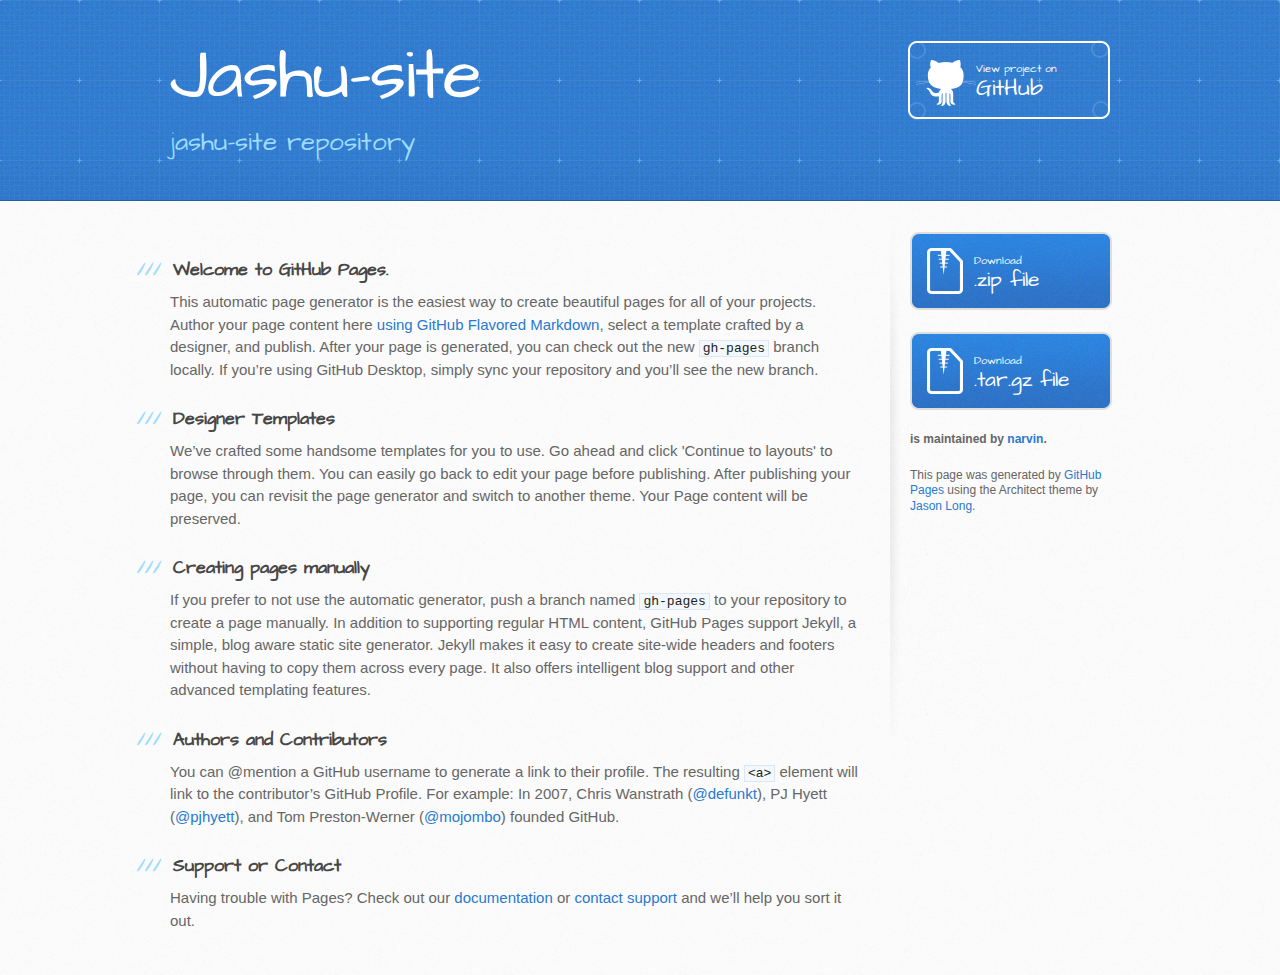
<file: index.html>
<!DOCTYPE html>
<html>
  <head>
    <meta charset='utf-8'>
    <meta http-equiv="X-UA-Compatible" content="chrome=1">
    <meta name="viewport" content="width=device-width, initial-scale=1, maximum-scale=1">
    <link href='https://fonts.googleapis.com/css?family=Architects+Daughter' rel='stylesheet' type='text/css'>
    <link rel="stylesheet" type="text/css" href="stylesheets/stylesheet.css" media="screen">
    <link rel="stylesheet" type="text/css" href="stylesheets/github-light.css" media="screen">
    <link rel="stylesheet" type="text/css" href="stylesheets/print.css" media="print">

    <!--[if lt IE 9]>
    <script src="//html5shiv.googlecode.com/svn/trunk/html5.js"></script>
    <![endif]-->

    <title>Jashu-site by narvin</title>
  </head>

  <body>
    <header>
      <div class="inner">
        <h1>Jashu-site</h1>
        <h2>jashu-site repository</h2>
        <a href="https://github.com/narvin/jashu-site" class="button"><small>View project on</small> GitHub</a>
      </div>
    </header>

    <div id="content-wrapper">
      <div class="inner clearfix">
        <section id="main-content">
          <h3>
<a id="welcome-to-github-pages" class="anchor" href="#welcome-to-github-pages" aria-hidden="true"><span aria-hidden="true" class="octicon octicon-link"></span></a>Welcome to GitHub Pages.</h3>

<p>This automatic page generator is the easiest way to create beautiful pages for all of your projects. Author your page content here <a href="https://guides.github.com/features/mastering-markdown/">using GitHub Flavored Markdown</a>, select a template crafted by a designer, and publish. After your page is generated, you can check out the new <code>gh-pages</code> branch locally. If you’re using GitHub Desktop, simply sync your repository and you’ll see the new branch.</p>

<h3>
<a id="designer-templates" class="anchor" href="#designer-templates" aria-hidden="true"><span aria-hidden="true" class="octicon octicon-link"></span></a>Designer Templates</h3>

<p>We’ve crafted some handsome templates for you to use. Go ahead and click 'Continue to layouts' to browse through them. You can easily go back to edit your page before publishing. After publishing your page, you can revisit the page generator and switch to another theme. Your Page content will be preserved.</p>

<h3>
<a id="creating-pages-manually" class="anchor" href="#creating-pages-manually" aria-hidden="true"><span aria-hidden="true" class="octicon octicon-link"></span></a>Creating pages manually</h3>

<p>If you prefer to not use the automatic generator, push a branch named <code>gh-pages</code> to your repository to create a page manually. In addition to supporting regular HTML content, GitHub Pages support Jekyll, a simple, blog aware static site generator. Jekyll makes it easy to create site-wide headers and footers without having to copy them across every page. It also offers intelligent blog support and other advanced templating features.</p>

<h3>
<a id="authors-and-contributors" class="anchor" href="#authors-and-contributors" aria-hidden="true"><span aria-hidden="true" class="octicon octicon-link"></span></a>Authors and Contributors</h3>

<p>You can @mention a GitHub username to generate a link to their profile. The resulting <code>&lt;a&gt;</code> element will link to the contributor’s GitHub Profile. For example: In 2007, Chris Wanstrath (<a href="https://github.com/defunkt" class="user-mention">@defunkt</a>), PJ Hyett (<a href="https://github.com/pjhyett" class="user-mention">@pjhyett</a>), and Tom Preston-Werner (<a href="https://github.com/mojombo" class="user-mention">@mojombo</a>) founded GitHub.</p>

<h3>
<a id="support-or-contact" class="anchor" href="#support-or-contact" aria-hidden="true"><span aria-hidden="true" class="octicon octicon-link"></span></a>Support or Contact</h3>

<p>Having trouble with Pages? Check out our <a href="https://help.github.com/pages">documentation</a> or <a href="https://github.com/contact">contact support</a> and we’ll help you sort it out.</p>
        </section>

        <aside id="sidebar">
          <a href="https://github.com/narvin/jashu-site/zipball/master" class="button">
            <small>Download</small>
            .zip file
          </a>
          <a href="https://github.com/narvin/jashu-site/tarball/master" class="button">
            <small>Download</small>
            .tar.gz file
          </a>

          <p class="repo-owner"><a href="https://github.com/narvin/jashu-site"></a> is maintained by <a href="https://github.com/narvin">narvin</a>.</p>

          <p>This page was generated by <a href="https://pages.github.com">GitHub Pages</a> using the Architect theme by <a href="https://twitter.com/jasonlong">Jason Long</a>.</p>
        </aside>
      </div>
    </div>

  
  </body>
</html>
</file>
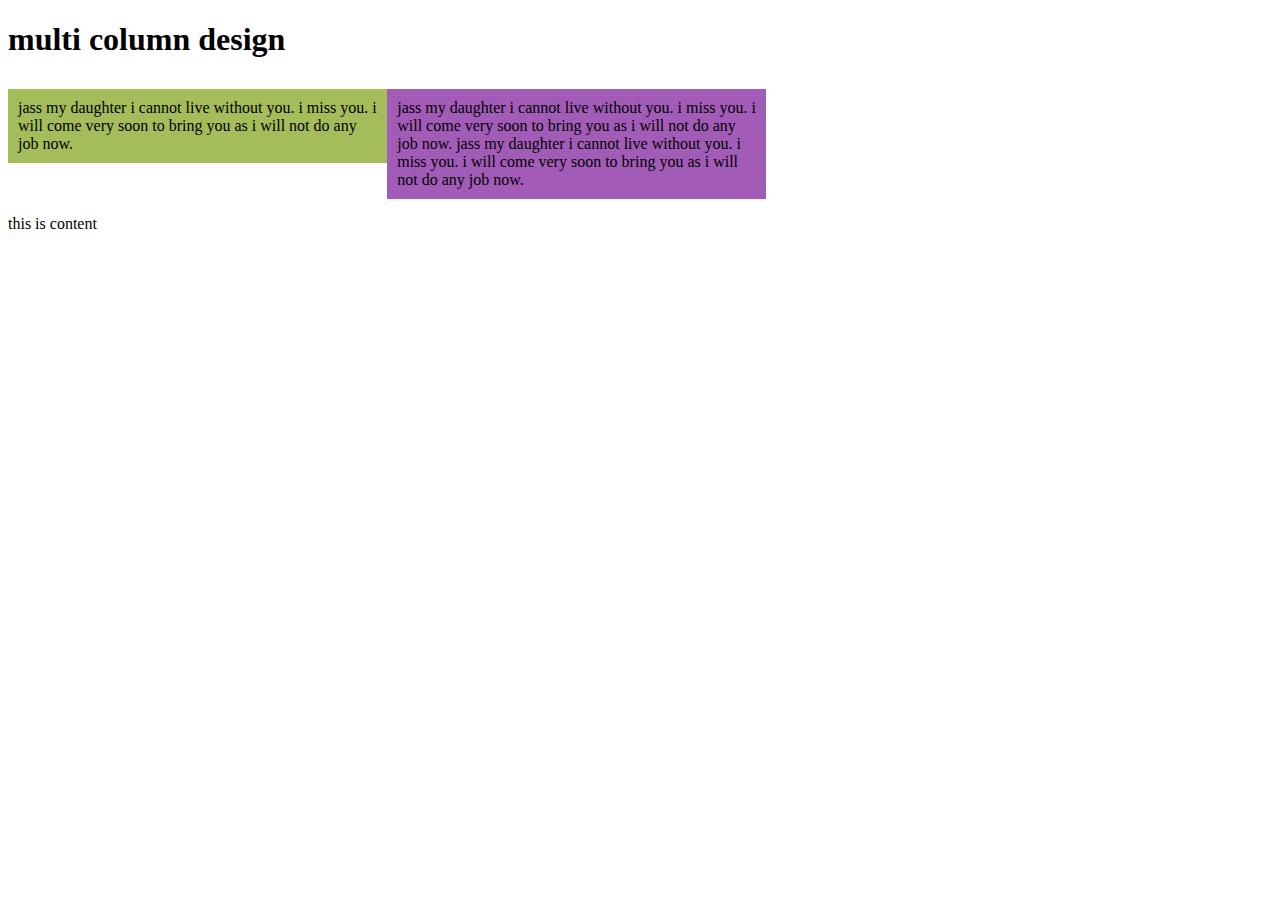
<file: jsite/float.html>
<!DOCTYPE html>
<html>
<head>
<meta charset="utf-8">
	<title>two column</title>
	<style type="text/css">
	*{
		box-sizing: border-box;
	}
		/*div {
			background-color: #00FFFF;
			width: 80%;

		}*/
		h1 {
			margin-bottom: 15px
		}
		p
		{
			width: 30%;
			/*border:1px solid black;	*/		float: left;
			padding: 10px;
		}
		#p1 {
			background-color: #A5BC5A;
		}
		#p2
		{
			background-color: #A25CB7;
		}
		section {
			clear: left;
		}
	</style>
</head>
<body>
<h1>multi column design</h1>
<div>
	<p id="p1">
		jass my daughter i cannot live without you. i miss you. i will come very soon to bring you as i will not do any job now.
	</p>
	<p id="p2">jass my daughter i cannot live without you. i miss you. i will come very soon to bring you as i will not do any job now. jass my daughter i cannot live without you. i miss you. i will come very soon to bring you as i will not do any job now.</p>
	<section>this is content</section>
</div>
</body>
</html>
</file>
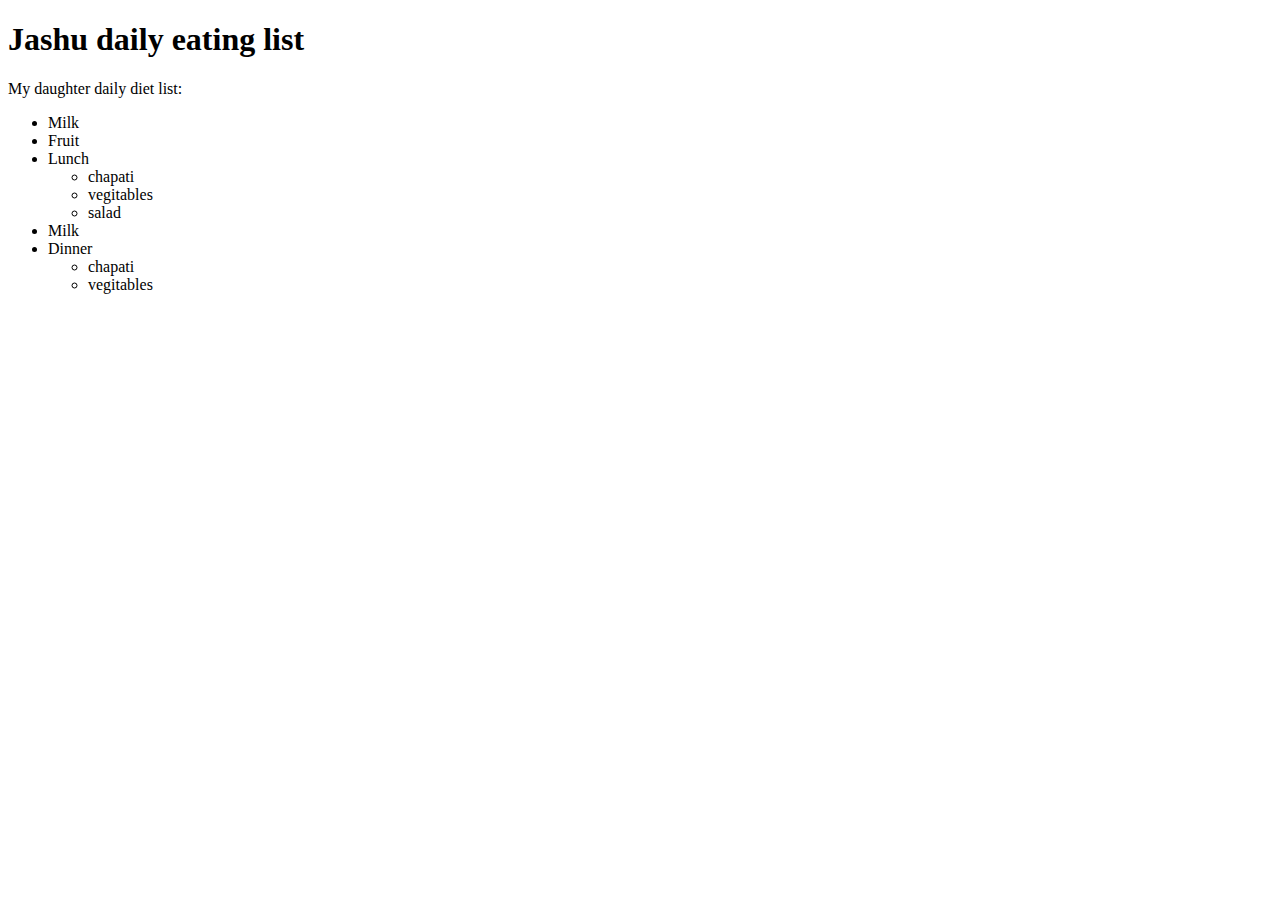
<file: jsite/index1.html>
<!DOCTYPE html>
<html>
<head>
<meta charset="utf-8">
	<title>unordered list</title>
</head>
<body>
<h1>Jashu daily eating list</h1>
<div>
	My daughter daily diet list:
	<ul>
	<li>Milk</li>
	<li>Fruit</li>
	<li>Lunch
		<ul>
		<li>chapati</li>
		<li>vegitables </li>
		<li>salad</li>
		</ul>
		</li>
	<li>Milk</li>
	<li>Dinner
	<ul>
		<li>chapati</li>
		<li>vegitables</li>
		</ul>
		</li>
</ul>
</div>
</body>
</html>
</file>
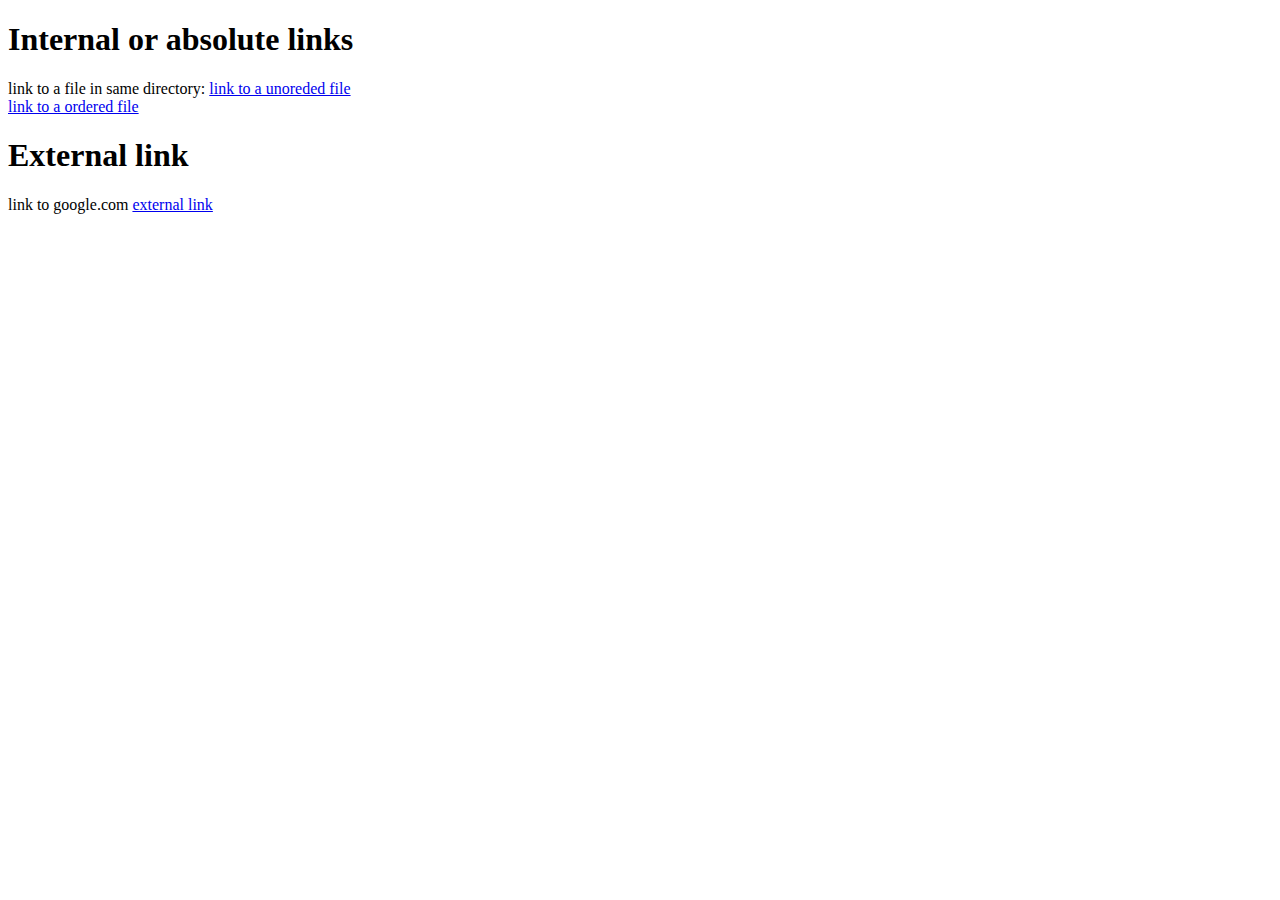
<file: jsite/links.html>
<!DOCTYPE html>
<html>
<head>
<meta charset="utf-8">
	<title>internal links</title>
</head>
<body>
<h1>Internal or absolute links</h1>
<section>
	link to a file in same directory:
	<a href="index1.html" title="unordered list"> link to a unoreded file</a>
	<a href="orlist.html" title="ordered list">
		<div>link to a ordered file</div>
	</a>
</section>
<h1>External link</h1>
<section>
	<p>
		link to google.com
		<a href="https://www.google.ca/?gfe_rd=cr&ei=C-r3V5aqN-KM8Qfd7qd4&gws_rd=ssl" target="_blank" title="link to google">external link</a>
	</p>
</section>
</body>
</html>
</file>
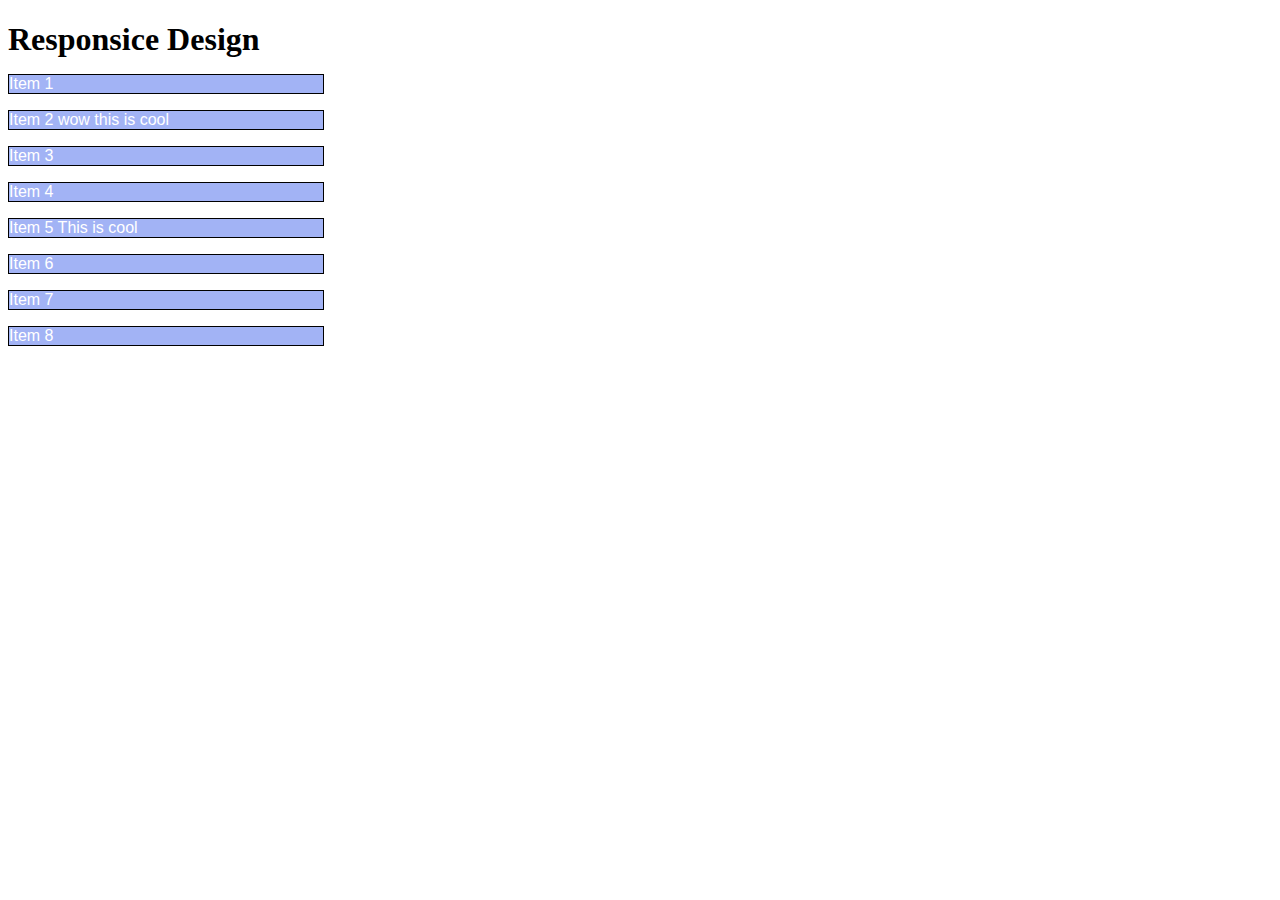
<file: jsite/media.html>
<!DOCTYPE html>
<html lang="en">
<head>
<meta charset="utf-8">
<meta name="viewport" content="width=device-width, initial-scale=1">
	<title>two column</title>
	<style type="text/css">
	*{
		box-sizing: border-box;
	}
		/*div {
			background-color: #00FFFF;
			width: 80%;

		}*/
		h1 {
			margin-bottom: 15px;
			
		}
		p
		{
			border:1px solid black;	
			background-color: #A2B3F5;
			width: 90%
			height: 150%;
			margin-right: auto;
			margin-left: auto;
			font-family: helvetica;
			color: white;
		}
		.row {
			width: 100%;
		}
		/*#p1 {
			background-color: #A5BC5A;
			width: 300px;
			height: 300px;
		}
		#p2
		{
			background-color: #A25CB7;
			width: 50px;
			height: 50px;
		}*/
		/*large devices */
		@media (min-width: 1200px)
		{
			.col-lg-1, .col-lg-2, .col-lg-3, .col-lg-4, .col-lg-5, .col-lg-6. .col-lg-6, .col-lg-7, .col-lg-8, .col-lg-9, .col-lg-10, .col-lg-11, .col-lg-12 {
				float:left;
				border: 1px solid green;
			}
			.col-lg-1 {
				width: 8.33%;
			}
			.col-lg-2{
				width: 16.66%;
			}
			.col-lg-3 {
				width: 25%;
			}
			.col-lg-4 {
				width: 33.33%;
			}
			.col-lg-5 {
				width: 41.66%;
			}
			.col-lg-6 {
				width: 50%;
			}
			.col-lg-7 {
				width: 58.33%;
			}
			.col-lg-8 {
				width: 66.66%;
			}
			.col-lg-9 {
				width: 74.99%;
			}
			.col-lg-10 {
				width: 83.33%;
			}
			.col-lg-11 {
				width: 91.66%;
			}
			.col-lg-12 {
				width: 100%;
			}
			}		
		/*medium devices */
		@media (min-width: 992px) and (max-width: 1199px)
		{
			.col-md-1, .col-md-2, .col-md-3,
			.col-md-4, .col-md-5, .col-md-6, .col-md-7, .col-md-8, .col-md-9, .col-md-10, .col-md-11, .col-md-12 {
				float:left;
				border: 1px solid green;
			}
				.col-md-1 {
				width: 8.33%;
			}
			.col-md-2{
				width: 16.66%;
			}
			.col-md-3 {
				width: 25%;
			}
			.col-md-4 {
				width: 33.33%;
			}
			.col-md-5 {
				width: 41.66%;
			}
			.col-md-6 {
				width: 50%;
			}
			.col-md-7 {
				width: 58.33%;
			}
			.col-md-8 {
				width: 66.66%;
			}
			.col-md-9 {
				width: 74.99%;
			}
			.col-md-10 {
				width: 83.33%;
			}
			.col-md-11 {
				width: 91.66%;
			}
			.col-md-12 {
				width: 100%;
			}
		}
		
	</style>
</head>
<body>
<h1>Responsice Design</h1>
<div class="row">
	<div class="col-lg-3 col-md-6"><p>Item 1</p></div>
	<div class="col-lg-3 col-md-6"><p>Item 2 wow this is cool</p></div>
	<div class="col-lg-3 col-md-6"><p>Item 3</p></div>
	<div class="col-lg-3 col-md-6"><p>Item 4</p></div>
    <div class="col-lg-3 col-md-6"><p>Item 5 This is cool</p></div>
	<div class="col-lg-3 col-md-6"><p>Item 6</p></div>
	<div class="col-lg-3 col-md-6"><p>Item 7</p></div>
	<div class="col-lg-3 col-md-6"><p>Item 8</p></div>
</div>
</body>
</html>
</file>
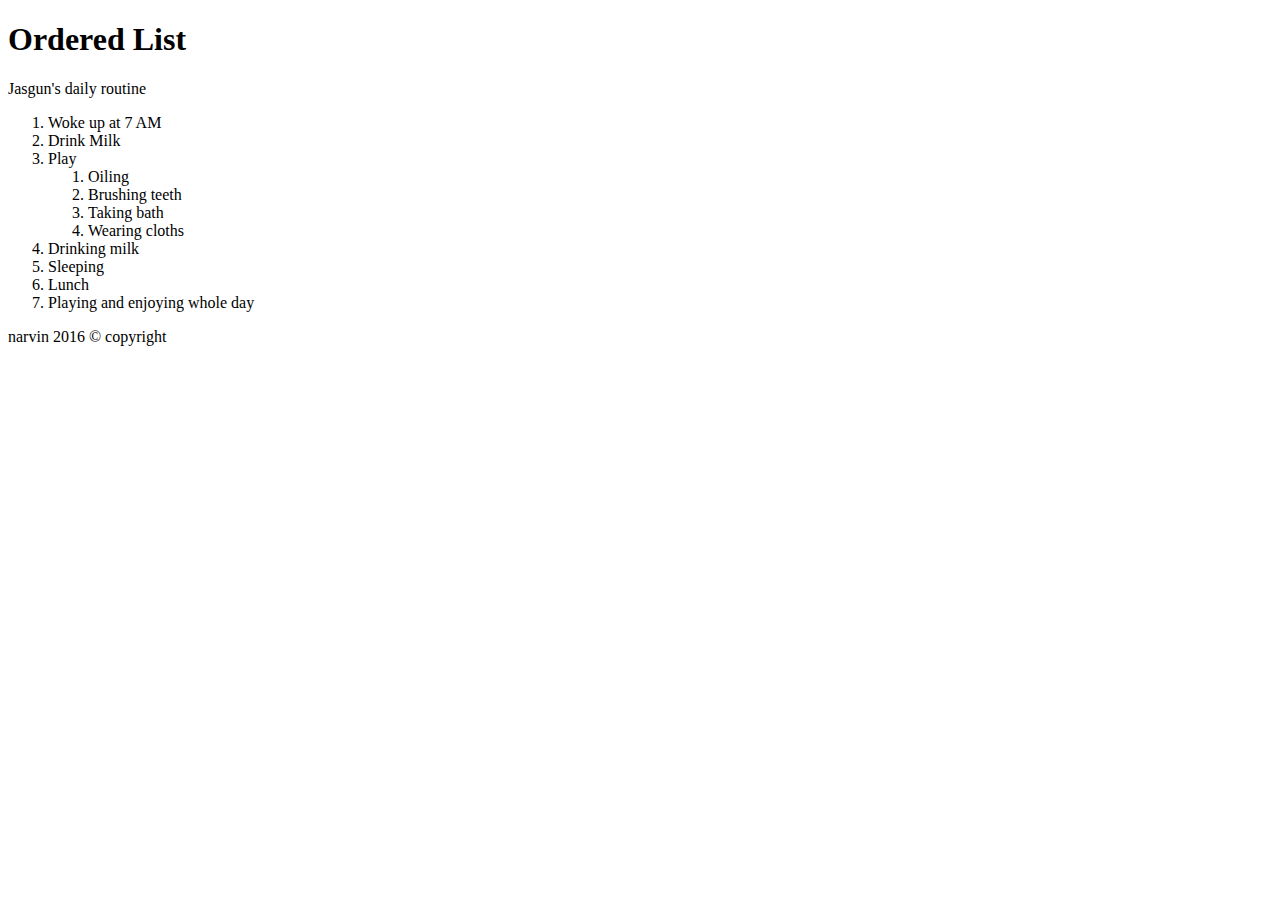
<file: jsite/orlist.html>
<!DOCTYPE html>
<html>
<head>
<meta charset="utf-8">
	<title>ordered List</title>
</head>
<body>
<h1>Ordered List</h1>
<div>
	Jasgun's daily routine
	<ol>
	<li>Woke up at 7 AM	</li>
	<li>Drink Milk</li>
	<li>Play</li>
	<ol>
		<li>Oiling</li>
		<li>Brushing teeth</li>
		<li>Taking bath</li>
		<li>Wearing cloths</li>
	</ol>
	<li>Drinking milk</li>
	<li>Sleeping</li>
	<li>Lunch</li>
	<li>Playing and enjoying whole day</li>
	</ol>
</div>
<footer>narvin 2016 &copy; copyright</footer>
</body>
</html>
</file>
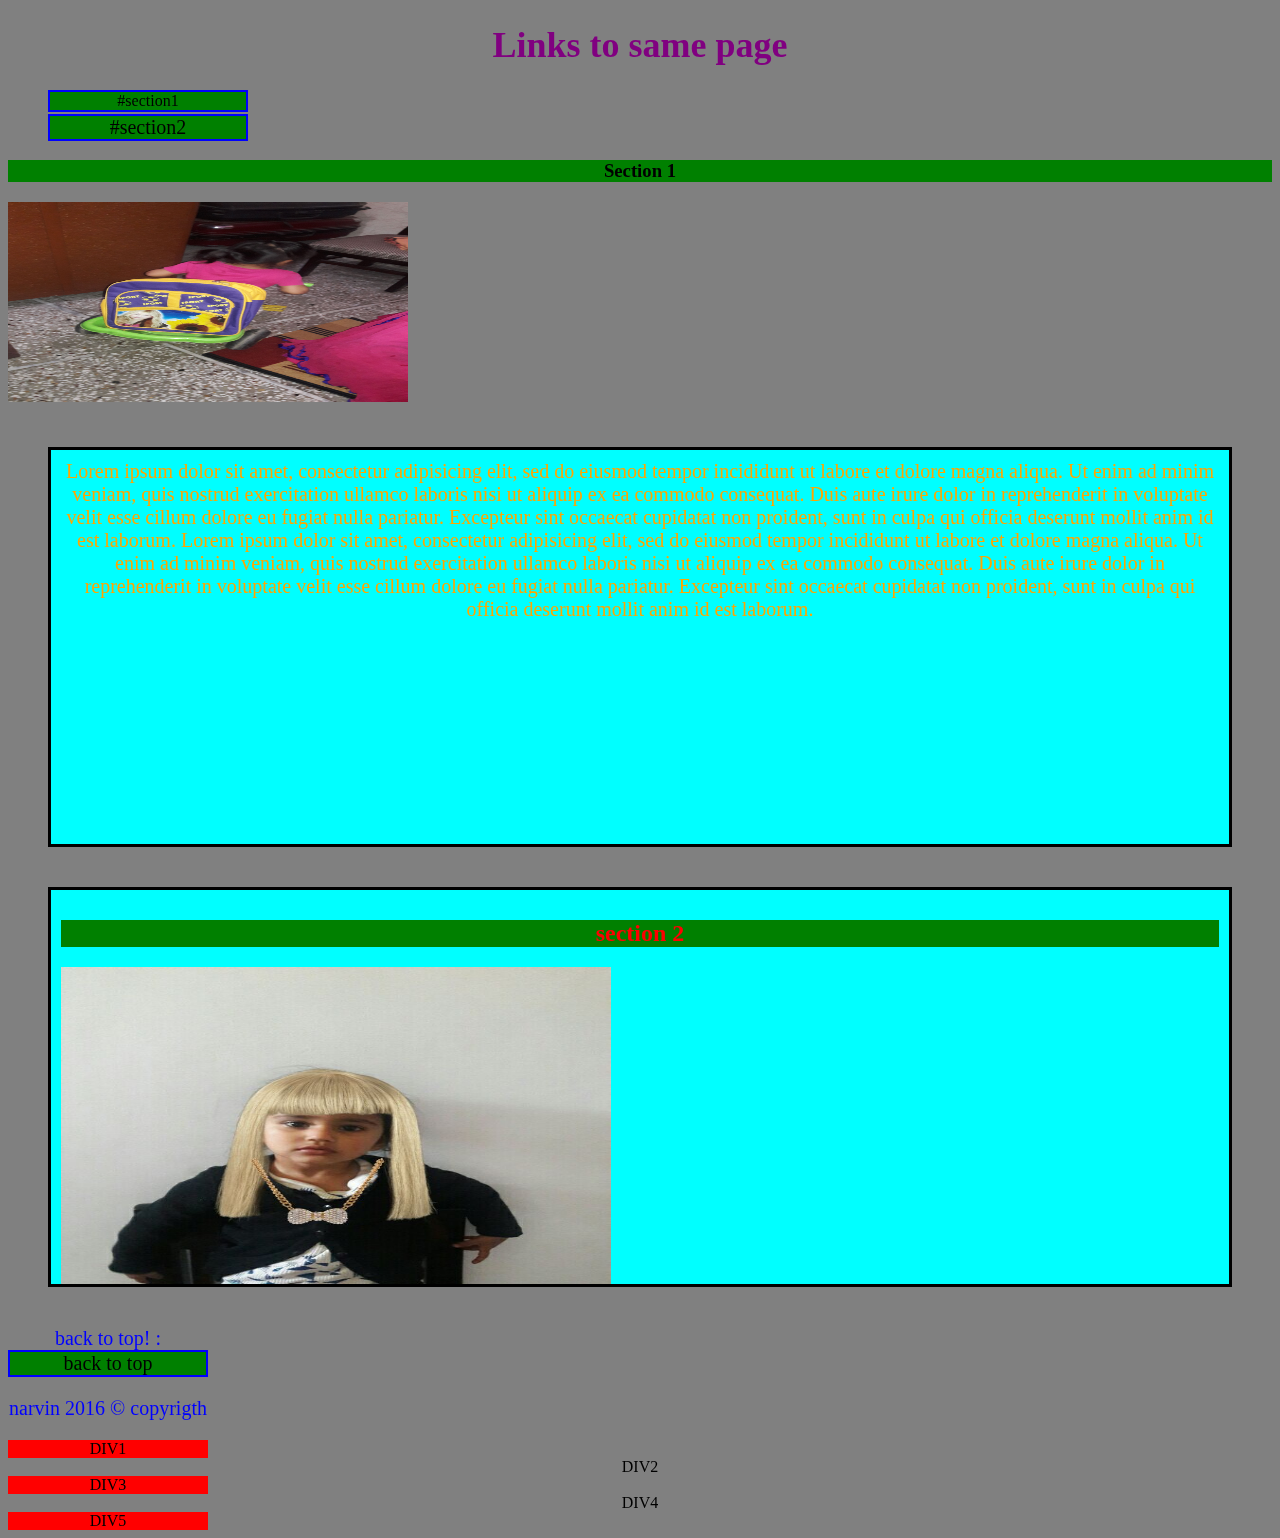
<file: jsite/sectionlink.html>
<!DOCTYPE html>
<html>
<head>
<meta charset="utf-8"></meta>
	<title>Section Links</title>
	<link rel="stylesheet" type="text/css" href="style.css">
	<style type="text/css">
	* {
		box-sizing: border-box;
		text-align: center;
	}
		p {
			color: blue;
			font-size: 20px;
			width: 200px;
			text-align: center;

		}

		section h3
		{
			background: green
		}
		section li a
		{
			color: red;
			font-style: bold
			font-size: 36px;
		}
		h1 {
			color: purple !important;
			font-size: 36px;
			text-align: center;

		}
		div > h2
		{
			color: red;
			background-color: green
		
		}
		.orng {
			color: orange;
			font-size: 20px;
			text-align: center;
		}
		.js {
			color: brown;
			font-size: 26px;
			text-align: justify-all;
		}
		section li {
			list-style: none;
		}
		a:link, a:visited {
			text-decoration: none;
			background: green;
			border: 2px solid blue;
			color: black;
			display: block;
			width: 200px;
			text-align: center;
			margin-bottom: 2px;
		}
		a:hover, a:active
		{
			background: red;
			color: purple;
			font-size: 20px;
		}
		section li:nth-child(2)
		{
			font-size: 20px;
		}
		#s1 div:nth-child(odd)
		{
			background: red;
			width: 200px;
		}
		#s1 div:nth-child(even):hover
		{
			background: green;
			cursor: pointer;
		}
			.js
{
	font-family: "Times New Roman", Times, serif;
	color: hsl(120,100%,75%);
	font-style: italic;
	font-size: 20px;
	
}
#box {
background: #00FFFF;
padding: 10px 10px 10px 10px;
border: 3px solid black;
margin: 40px;
width=300px;
height: 400px;
overflow: auto;
background-position: center;


	</style>
</head>
<body>
<h1 id="top"> Links to same page</h1>
<section>
	<ul>
		<li><a href="#section1">#section1</a></li>
		<li><a href="#section2">#section2</a></li>
	</ul>
</section>
<section id="section">
	<h3>Section 1</h3>
	<p>
	<img src="IMG-20160401-WA0009.jpeg" style=" border-image: 20px:" float:centre width=400 height=200 alt="pic of my baby">
	<div id="box">
	<div class="orng">Lorem ipsum dolor sit amet, consectetur adipisicing elit, sed do eiusmod
	tempor incididunt ut labore et dolore magna aliqua. Ut enim ad minim veniam,
	quis nostrud exercitation ullamco laboris nisi ut aliquip ex ea commodo
	consequat. Duis aute irure dolor in reprehenderit in voluptate velit esse
	cillum dolore eu fugiat nulla pariatur. Excepteur sint occaecat cupidatat non
	proident, sunt in culpa qui officia deserunt mollit anim id est laborum. Lorem ipsum dolor sit amet, consectetur adipisicing elit, sed do eiusmod
	tempor incididunt ut labore et dolore magna aliqua. Ut enim ad minim veniam,
	quis nostrud exercitation ullamco laboris nisi ut aliquip ex ea commodo
	consequat. Duis aute irure dolor in reprehenderit in voluptate velit esse
	cillum dolore eu fugiat nulla pariatur. Excepteur sint occaecat cupidatat non
	proident, sunt in culpa qui officia deserunt mollit anim id est laborum.</div></div></p>
</section>
<div id="box">
	<h2><a name="section2">section 2</a></h2>
	<p class= "p1"><img src="IMG-20160612-WA0002.jpg" width="550" height="450" alt="second image"><div class="js">
	Lorem ipsum dolor sit amet, consectetur adipisicing elit, sed do eiusmod
	tempor incididunt ut labore et dolore magna aliqua. Ut enim ad minim veniam,
	quis nostrud exercitation ullamco laboris nisi ut aliquip ex ea commodo
	consequat. Duis aute irure dolor in reprehenderit in voluptate velit esse
	cillum dolore eu fugiat nulla pariatur. Excepteur sint occaecat cupidatat non
	proident, sunt in culpa qui officia deserunt mollit anim id est laborum. Lorem ipsum dolor sit amet, consectetur adipisicing elit, sed do eiusmod
	tempor incididunt ut labore et dolore magna aliqua. Ut enim ad minim veniam,
	quis nostrud exercitation ullamco laboris nisi ut aliquip ex ea commodo
	consequat. Duis aute irure dolor in reprehenderit in voluptate velit esse
	cillum dolore eu fugiat nulla pariatur. Excepteur sint occaecat cupidatat non
	proident, sunt in culpa qui officia deserunt mollit anim id est laborum. Lorem ipsum dolor sit amet, consectetur adipisicing elit, sed do eiusmod
	tempor incididunt ut labore et dolore magna aliqua. Ut enim ad minim veniam,
	quis nostrud exercitation ullamco laboris nisi ut aliquip ex ea commodo
	consequat. Duis aute irure dolor in reprehenderit in voluptate velit esse
	cillum dolore eu fugiat nulla pariatur. Excepteur sint occaecat cupidatat non
	proident, sunt in culpa qui officia deserunt mollit anim id est laborum. Lorem ipsum dolor sit amet, consectetur adipisicing elit, sed do eiusmod
	tempor incididunt ut labore et dolore magna aliqua. Ut enim ad minim veniam,
	quis nostrud exercitation ullamco laboris nisi ut aliquip ex ea commodo
	consequat. Duis aute irure dolor in reprehenderit in voluptate velit esse
	cillum dolore eu fugiat nulla pariatur. Excepteur sint occaecat cupidatat non
	proident, sunt in culpa qui officia deserunt mollit anim id est laborum. Lorem ipsum dolor sit amet, consectetur adipisicing elit, sed do eiusmod
	tempor incididunt ut labore et dolore magna aliqua. Ut enim ad minim veniam,
	quis nostrud exercitation ullamco laboris nisi ut aliquip ex ea commodo
	consequat. Duis aute irure dolor in reprehenderit in voluptate velit esse
	cillum dolore eu fugiat nulla pariatur. Excepteur sint occaecat cupidatat non
	proident, sunt in culpa qui officia deserunt mollit anim id est laborum. Lorem ipsum dolor sit amet, consectetur adipisicing elit, sed do eiusmod
	tempor incididunt ut labore et dolore magna aliqua. Ut enim ad minim veniam,
	quis nostrud exercitation ullamco laboris nisi ut aliquip ex ea commodo
	consequat. Duis aute irure dolor in reprehenderit in voluptate velit esse
	cillum dolore eu fugiat nulla pariatur. Excepteur sint occaecat cupidatat non
	proident, sunt in culpa qui officia deserunt mollit anim id est laborum. Lorem ipsum dolor sit amet, consectetur adipisicing elit, sed do eiusmod
	tempor incididunt ut labore et dolore magna aliqua. Ut enim ad minim veniam,
	quis nostrud exercitation ullamco laboris nisi ut aliquip ex ea commodo
	consequat. Duis aute irure dolor in reprehenderit in voluptate velit esse
	cillum dolore eu fugiat nulla pariatur. Excepteur sint occaecat cupidatat non
	proident, sunt in culpa qui officia deserunt mollit anim id est laborum. Lorem ipsum dolor sit amet, consectetur adipisicing elit, sed do eiusmod
	tempor incididunt ut labore et dolore magna aliqua. Ut enim ad minim veniam,
	quis nostrud exercitation ullamco laboris nisi ut aliquip ex ea commodo
	consequat. Duis aute irure dolor in reprehenderit in voluptate velit esse
	cillum dolore eu fugiat nulla pariatur. Excepteur sint occaecat cupidatat non
	proident, sunt in culpa qui officia deserunt mollit anim id est laborum.</div>
	</p>
	</div>
	<p>
		back to top! : <a href="#top">back to top</a>
	</p>
	
	<p>
		narvin 2016 &copy; copyrigth
	</p>
	
<section id="s1">
	<div>DIV1</div>
	<div>DIV2</div>
	<div>DIV3</div>
	<div>DIV4</div>
	<div>DIV5</div>
</section>
</body>
</html>
</file>
<file: stylesheets/github-light.css>
/*
The MIT License (MIT)

Copyright (c) 2016 GitHub, Inc.

Permission is hereby granted, free of charge, to any person obtaining a copy
of this software and associated documentation files (the "Software"), to deal
in the Software without restriction, including without limitation the rights
to use, copy, modify, merge, publish, distribute, sublicense, and/or sell
copies of the Software, and to permit persons to whom the Software is
furnished to do so, subject to the following conditions:

The above copyright notice and this permission notice shall be included in all
copies or substantial portions of the Software.

THE SOFTWARE IS PROVIDED "AS IS", WITHOUT WARRANTY OF ANY KIND, EXPRESS OR
IMPLIED, INCLUDING BUT NOT LIMITED TO THE WARRANTIES OF MERCHANTABILITY,
FITNESS FOR A PARTICULAR PURPOSE AND NONINFRINGEMENT. IN NO EVENT SHALL THE
AUTHORS OR COPYRIGHT HOLDERS BE LIABLE FOR ANY CLAIM, DAMAGES OR OTHER
LIABILITY, WHETHER IN AN ACTION OF CONTRACT, TORT OR OTHERWISE, ARISING FROM,
OUT OF OR IN CONNECTION WITH THE SOFTWARE OR THE USE OR OTHER DEALINGS IN THE
SOFTWARE.

*/

.pl-c /* comment */ {
  color: #969896;
}

.pl-c1 /* constant, variable.other.constant, support, meta.property-name, support.constant, support.variable, meta.module-reference, markup.raw, meta.diff.header */,
.pl-s .pl-v /* string variable */ {
  color: #0086b3;
}

.pl-e /* entity */,
.pl-en /* entity.name */ {
  color: #795da3;
}

.pl-smi /* variable.parameter.function, storage.modifier.package, storage.modifier.import, storage.type.java, variable.other */,
.pl-s .pl-s1 /* string source */ {
  color: #333;
}

.pl-ent /* entity.name.tag */ {
  color: #63a35c;
}

.pl-k /* keyword, storage, storage.type */ {
  color: #a71d5d;
}

.pl-s /* string */,
.pl-pds /* punctuation.definition.string, string.regexp.character-class */,
.pl-s .pl-pse .pl-s1 /* string punctuation.section.embedded source */,
.pl-sr /* string.regexp */,
.pl-sr .pl-cce /* string.regexp constant.character.escape */,
.pl-sr .pl-sre /* string.regexp source.ruby.embedded */,
.pl-sr .pl-sra /* string.regexp string.regexp.arbitrary-repitition */ {
  color: #183691;
}

.pl-v /* variable */ {
  color: #ed6a43;
}

.pl-id /* invalid.deprecated */ {
  color: #b52a1d;
}

.pl-ii /* invalid.illegal */ {
  color: #f8f8f8;
  background-color: #b52a1d;
}

.pl-sr .pl-cce /* string.regexp constant.character.escape */ {
  font-weight: bold;
  color: #63a35c;
}

.pl-ml /* markup.list */ {
  color: #693a17;
}

.pl-mh /* markup.heading */,
.pl-mh .pl-en /* markup.heading entity.name */,
.pl-ms /* meta.separator */ {
  font-weight: bold;
  color: #1d3e81;
}

.pl-mq /* markup.quote */ {
  color: #008080;
}

.pl-mi /* markup.italic */ {
  font-style: italic;
  color: #333;
}

.pl-mb /* markup.bold */ {
  font-weight: bold;
  color: #333;
}

.pl-md /* markup.deleted, meta.diff.header.from-file */ {
  color: #bd2c00;
  background-color: #ffecec;
}

.pl-mi1 /* markup.inserted, meta.diff.header.to-file */ {
  color: #55a532;
  background-color: #eaffea;
}

.pl-mdr /* meta.diff.range */ {
  font-weight: bold;
  color: #795da3;
}

.pl-mo /* meta.output */ {
  color: #1d3e81;
}
</file>
<file: stylesheets/print.css>
html, body, div, span, applet, object, iframe,
h1, h2, h3, h4, h5, h6, p, blockquote, pre,
a, abbr, acronym, address, big, cite, code,
del, dfn, em, img, ins, kbd, q, s, samp,
small, strike, strong, sub, sup, tt, var,
b, u, i, center,
dl, dt, dd, ol, ul, li,
fieldset, form, label, legend,
table, caption, tbody, tfoot, thead, tr, th, td,
article, aside, canvas, details, embed,
figure, figcaption, footer, header, hgroup,
menu, nav, output, ruby, section, summary,
time, mark, audio, video {
  padding: 0;
  margin: 0;
  font: inherit;
  font-size: 100%;
  vertical-align: baseline;
  border: 0;
}
/* HTML5 display-role reset for older browsers */
article, aside, details, figcaption, figure,
footer, header, hgroup, menu, nav, section {
  display: block;
}
body {
  line-height: 1;
}
ol, ul {
  list-style: none;
}
blockquote, q {
  quotes: none;
}
blockquote:before, blockquote:after,
q:before, q:after {
  content: '';
  content: none;
}
table {
  border-spacing: 0;
  border-collapse: collapse;
}
body {
  font-family: 'Helvetica Neue', Helvetica, Arial, serif;
  font-size: 13px;
  line-height: 1.5;
  color: #000;
}

a {
  font-weight: bold;
  color: #d5000d;
}

header {
  padding-top: 35px;
  padding-bottom: 10px;
}

header h1 {
  font-size: 48px;
  font-weight: bold;
  line-height: 1.2;
  color: #303030;
  letter-spacing: -1px;
}

header h2 {
  font-size: 24px;
  font-weight: normal;
  line-height: 1.3;
  color: #aaa;
  letter-spacing: -1px;
}
#downloads {
  display: none;
}
#main_content {
  padding-top: 20px;
}

code, pre {
  margin-bottom: 30px;
  font-family: Monaco, "Bitstream Vera Sans Mono", "Lucida Console", Terminal;
  font-size: 12px;
  color: #222;
}

code {
  padding: 0 3px;
}

pre {
  padding: 20px;
  overflow: auto;
  border: solid 1px #ddd;
}
pre code {
  padding: 0;
}

ul, ol, dl {
  margin-bottom: 20px;
}


/* COMMON STYLES */

table {
  width: 100%;
  border: 1px solid #ebebeb;
}

th {
  font-weight: 500;
}

td {
  font-weight: 300;
  text-align: center;
  border: 1px solid #ebebeb;
}

form {
  padding: 20px;
  background: #f2f2f2;

}


/* GENERAL ELEMENT TYPE STYLES */

h1 {
  font-size: 2.8em;
}

h2 {
  margin-bottom: 8px;
  font-size: 22px;
  font-weight: bold;
  color: #303030;
}

h3 {
  margin-bottom: 8px;
  font-size: 18px;
  font-weight: bold;
  color: #d5000d;
}

h4 {
  font-size: 16px;
  font-weight: bold;
  color: #303030;
}

h5 {
  font-size: 1em;
  color: #303030;
}

h6 {
  font-size: .8em;
  color: #303030;
}

p {
  margin-bottom: 20px;
  font-weight: 300;
}

a {
  text-decoration: none;
}

p a {
  font-weight: 400;
}

blockquote {
  padding: 0 0 0 30px;
  margin-bottom: 20px;
  font-size: 1.6em;
  border-left: 10px solid #e9e9e9;
}

ul li {
  padding-left: 20px;
  list-style-position: inside;
  list-style: disc;
}

ol li {
  padding-left: 3px;
  list-style-position: inside;
  list-style: decimal;
}

dl dd {
  font-style: italic;
  font-weight: 100;
}

footer {
  padding-top: 20px;
  padding-bottom: 30px;
  margin-top: 40px;
  font-size: 13px;
  color: #aaa;
}

footer a {
  color: #666;
}

/* MISC */
.clearfix:after {
  display: block;
  height: 0;
  clear: both;
  visibility: hidden;
  content: '.';
}

.clearfix {display: inline-block;}
* html .clearfix {height: 1%;}
.clearfix {display: block;}
</file>
<file: jsite/style.css>
body {
	background: gray;
	font-size: 130%
	text-align: center ;

}
</file>
<file: stylesheets/stylesheet.css>
/*! normalize.css v3.0.2 | MIT License | git.io/normalize */

/**
 * 1. Set default font family to sans-serif.
 * 2. Prevent iOS text size adjust after orientation change, without disabling
 *    user zoom.
 */

html {
  font-family: sans-serif; /* 1 */
  -webkit-text-size-adjust: 100%; /* 2 */
  -ms-text-size-adjust: 100%; /* 2 */
}

/**
 * Remove default margin.
 */

body {
  margin: 0;
}

/* HTML5 display definitions
   ========================================================================== */

/**
 * Correct `block` display not defined for any HTML5 element in IE 8/9.
 * Correct `block` display not defined for `details` or `summary` in IE 10/11
 * and Firefox.
 * Correct `block` display not defined for `main` in IE 11.
 */

article,
aside,
details,
figcaption,
figure,
footer,
header,
hgroup,
main,
menu,
nav,
section,
summary {
  display: block;
}

/**
 * 1. Correct `inline-block` display not defined in IE 8/9.
 * 2. Normalize vertical alignment of `progress` in Chrome, Firefox, and Opera.
 */

audio,
canvas,
progress,
video {
  display: inline-block; /* 1 */
  vertical-align: baseline; /* 2 */
}

/**
 * Prevent modern browsers from displaying `audio` without controls.
 * Remove excess height in iOS 5 devices.
 */

audio:not([controls]) {
  display: none;
  height: 0;
}

/**
 * Address `[hidden]` styling not present in IE 8/9/10.
 * Hide the `template` element in IE 8/9/11, Safari, and Firefox < 22.
 */

[hidden],
template {
  display: none;
}

/* Links
   ========================================================================== */

/**
 * Remove the gray background color from active links in IE 10.
 */

a {
  background-color: transparent;
}

/**
 * Improve readability when focused and also mouse hovered in all browsers.
 */

a:active,
a:hover {
  outline: 0;
}

/* Text-level semantics
   ========================================================================== */

/**
 * Address styling not present in IE 8/9/10/11, Safari, and Chrome.
 */

abbr[title] {
  border-bottom: 1px dotted;
}

/**
 * Address style set to `bolder` in Firefox 4+, Safari, and Chrome.
 */

b,
strong {
  font-weight: bold;
}

/**
 * Address styling not present in Safari and Chrome.
 */

dfn {
  font-style: italic;
}

/**
 * Address variable `h1` font-size and margin within `section` and `article`
 * contexts in Firefox 4+, Safari, and Chrome.
 */

h1 {
  margin: 0.67em 0;
  font-size: 2em;
}

/**
 * Address styling not present in IE 8/9.
 */

mark {
  color: #000;
  background: #ff0;
}

/**
 * Address inconsistent and variable font size in all browsers.
 */

small {
  font-size: 80%;
}

/**
 * Prevent `sub` and `sup` affecting `line-height` in all browsers.
 */

sub,
sup {
  position: relative;
  font-size: 75%;
  line-height: 0;
  vertical-align: baseline;
}

sup {
  top: -0.5em;
}

sub {
  bottom: -0.25em;
}

/* Embedded content
   ========================================================================== */

/**
 * Remove border when inside `a` element in IE 8/9/10.
 */

img {
  border: 0;
}

/**
 * Correct overflow not hidden in IE 9/10/11.
 */

svg:not(:root) {
  overflow: hidden;
}

/* Grouping content
   ========================================================================== */

/**
 * Address margin not present in IE 8/9 and Safari.
 */

figure {
  margin: 1em 40px;
}

/**
 * Address differences between Firefox and other browsers.
 */

hr {
  height: 0;
  -moz-box-sizing: content-box;
  box-sizing: content-box;
}

/**
 * Contain overflow in all browsers.
 */

pre {
  overflow: auto;
}

/**
 * Address odd `em`-unit font size rendering in all browsers.
 */

code,
kbd,
pre,
samp {
  font-family: monospace, monospace;
  font-size: 1em;
}

/* Forms
   ========================================================================== */

/**
 * Known limitation: by default, Chrome and Safari on OS X allow very limited
 * styling of `select`, unless a `border` property is set.
 */

/**
 * 1. Correct color not being inherited.
 *    Known issue: affects color of disabled elements.
 * 2. Correct font properties not being inherited.
 * 3. Address margins set differently in Firefox 4+, Safari, and Chrome.
 */

button,
input,
optgroup,
select,
textarea {
  margin: 0; /* 3 */
  font: inherit; /* 2 */
  color: inherit; /* 1 */
}

/**
 * Address `overflow` set to `hidden` in IE 8/9/10/11.
 */

button {
  overflow: visible;
}

/**
 * Address inconsistent `text-transform` inheritance for `button` and `select`.
 * All other form control elements do not inherit `text-transform` values.
 * Correct `button` style inheritance in Firefox, IE 8/9/10/11, and Opera.
 * Correct `select` style inheritance in Firefox.
 */

button,
select {
  text-transform: none;
}

/**
 * 1. Avoid the WebKit bug in Android 4.0.* where (2) destroys native `audio`
 *    and `video` controls.
 * 2. Correct inability to style clickable `input` types in iOS.
 * 3. Improve usability and consistency of cursor style between image-type
 *    `input` and others.
 */

button,
html input[type="button"], /* 1 */
input[type="reset"],
input[type="submit"] {
  -webkit-appearance: button; /* 2 */
  cursor: pointer; /* 3 */
}

/**
 * Re-set default cursor for disabled elements.
 */

button[disabled],
html input[disabled] {
  cursor: default;
}

/**
 * Remove inner padding and border in Firefox 4+.
 */

button::-moz-focus-inner,
input::-moz-focus-inner {
  padding: 0;
  border: 0;
}

/**
 * Address Firefox 4+ setting `line-height` on `input` using `!important` in
 * the UA stylesheet.
 */

input {
  line-height: normal;
}

/**
 * It's recommended that you don't attempt to style these elements.
 * Firefox's implementation doesn't respect box-sizing, padding, or width.
 *
 * 1. Address box sizing set to `content-box` in IE 8/9/10.
 * 2. Remove excess padding in IE 8/9/10.
 */

input[type="checkbox"],
input[type="radio"] {
  box-sizing: border-box; /* 1 */
  padding: 0; /* 2 */
}

/**
 * Fix the cursor style for Chrome's increment/decrement buttons. For certain
 * `font-size` values of the `input`, it causes the cursor style of the
 * decrement button to change from `default` to `text`.
 */

input[type="number"]::-webkit-inner-spin-button,
input[type="number"]::-webkit-outer-spin-button {
  height: auto;
}

/**
 * 1. Address `appearance` set to `searchfield` in Safari and Chrome.
 * 2. Address `box-sizing` set to `border-box` in Safari and Chrome
 *    (include `-moz` to future-proof).
 */

input[type="search"] {
  -webkit-box-sizing: content-box; /* 2 */
  -moz-box-sizing: content-box;
  box-sizing: content-box;
  -webkit-appearance: textfield; /* 1 */
}

/**
 * Remove inner padding and search cancel button in Safari and Chrome on OS X.
 * Safari (but not Chrome) clips the cancel button when the search input has
 * padding (and `textfield` appearance).
 */

input[type="search"]::-webkit-search-cancel-button,
input[type="search"]::-webkit-search-decoration {
  -webkit-appearance: none;
}

/**
 * Define consistent border, margin, and padding.
 */

fieldset {
  padding: 0.35em 0.625em 0.75em;
  margin: 0 2px;
  border: 1px solid #c0c0c0;
}

/**
 * 1. Correct `color` not being inherited in IE 8/9/10/11.
 * 2. Remove padding so people aren't caught out if they zero out fieldsets.
 */

legend {
  padding: 0; /* 2 */
  border: 0; /* 1 */
}

/**
 * Remove default vertical scrollbar in IE 8/9/10/11.
 */

textarea {
  overflow: auto;
}

/**
 * Don't inherit the `font-weight` (applied by a rule above).
 * NOTE: the default cannot safely be changed in Chrome and Safari on OS X.
 */

optgroup {
  font-weight: bold;
}

/* Tables
   ========================================================================== */

/**
 * Remove most spacing between table cells.
 */

table {
  border-spacing: 0;
  border-collapse: collapse;
}

td,
th {
  padding: 0;
}

/* LAYOUT STYLES */
body {
  font-family: 'Helvetica Neue', Helvetica, Arial, serif;
  font-size: 15px;
  font-weight: 400;
  line-height: 1.5;
  color: #666;
  background: #fafafa url(../images/body-bg.jpg) 0 0 repeat;
}

p {
  margin-top: 0;
}

a {
  color: #2879d0;
}
a:hover {
  color: #2268b2;
}

header {
  padding-top: 40px;
  padding-bottom: 40px;
  font-family: 'Architects Daughter', 'Helvetica Neue', Helvetica, Arial, serif;
  background: #2e7bcf url(../images/header-bg.jpg) 0 0 repeat-x;
  border-bottom: solid 1px #275da1;
}

header h1 {
  width: 540px;
  margin-top: 0;
  margin-bottom: 0.2em;
  font-size: 72px;
  font-weight: normal;
  line-height: 1;
  color: #fff;
  letter-spacing: -1px;
}

header h2 {
  width: 540px;
  margin-top: 0;
  margin-bottom: 0;
  font-size: 26px;
  font-weight: normal;
  line-height: 1.3;
  color: #9ddcff;
  letter-spacing: 0;
}

.inner {
  position: relative;
  width: 940px;
  margin: 0 auto;
}

#content-wrapper {
  padding-top: 30px;
  border-top: solid 1px #fff;
}

#main-content {
  float: left;
  width: 690px;
}

#main-content img {
  max-width: 100%;
}

aside#sidebar {
  float: right;
  width: 200px;
  min-height: 504px;
  padding-left: 20px;
  font-size: 12px;
  line-height: 1.3;
  background: transparent url(../images/sidebar-bg.jpg) 0 0 no-repeat;
}

aside#sidebar p.repo-owner,
aside#sidebar p.repo-owner a {
  font-weight: bold;
}

#downloads {
  margin-bottom: 40px;
}

a.button {
  width: 134px;
  height: 58px;
  padding-top: 22px;
  padding-left: 68px;
  font-family: 'Architects Daughter', 'Helvetica Neue', Helvetica, Arial, serif;
  font-size: 23px;
  line-height: 1.2;
  color: #fff;
}
a.button small {
  display: block;
  font-size: 11px;
}
header a.button {
  position: absolute;
  top: 0;
  right: 0;
  background: transparent url(../images/github-button.png) 0 0 no-repeat;
}
aside a.button {
  display: block;
  width: 138px;
  padding-left: 64px;
  margin-bottom: 20px;
  font-size: 21px;
  background: transparent url(../images/download-button.png) 0 0 no-repeat;
}

code, pre {
  margin-bottom: 30px;
  font-family: Monaco, "Bitstream Vera Sans Mono", "Lucida Console", Terminal, monospace;
  font-size: 13px;
  color: #222;
}

code {
  padding: 0 3px;
  background-color: #f2f8fc;
  border: solid 1px #dbe7f3;
}

pre {
  padding: 20px;
  overflow: auto;
  text-shadow: none;
  background: #fff;
  border: solid 1px #f2f2f2;
}
pre code {
  padding: 0;
  color: #2879d0;
  background-color: #fff;
  border: none;
}

ul, ol, dl {
  margin-bottom: 20px;
}


/* COMMON STYLES */

hr {
  height: 0;
  margin-top: 1em;
  margin-bottom: 1em;
  border: 0;
  border-top: solid 1px #ddd;
}

table {
  width: 100%;
  border: 1px solid #ebebeb;
}

th {
  font-weight: 500;
}

td {
  font-weight: 300;
  text-align: center;
  border: 1px solid #ebebeb;
}

form {
  padding: 20px;
  background: #f2f2f2;

}


/* GENERAL ELEMENT TYPE STYLES */

#main-content h1 {
  margin-top: 0;
  margin-bottom: 0;
  font-family: 'Architects Daughter', 'Helvetica Neue', Helvetica, Arial, serif;
  font-size: 2.8em;
  font-weight: normal;
  color: #474747;
  text-indent: 6px;
  letter-spacing: -1px;
}

#main-content h1:before {
  padding-right: 0.3em;
  margin-left: -0.9em;
  color: #9ddcff;
  content: "/";
}

#main-content h2 {
  margin-bottom: 8px;
  font-family: 'Architects Daughter', 'Helvetica Neue', Helvetica, Arial, serif;
  font-size: 22px;
  font-weight: bold;
  color: #474747;
  text-indent: 4px;
}
#main-content h2:before {
  padding-right: 0.3em;
  margin-left: -1.5em;
  content: "//";
  color: #9ddcff;
}

#main-content h3 {
  margin-top: 24px;
  margin-bottom: 8px;
  font-family: 'Architects Daughter', 'Helvetica Neue', Helvetica, Arial, serif;
  font-size: 18px;
  font-weight: bold;
  color: #474747;
  text-indent: 3px;
}

#main-content h3:before {
  padding-right: 0.3em;
  margin-left: -2em;
  content: "///";
  color: #9ddcff;
}

#main-content h4 {
  margin-bottom: 8px;
  font-family: 'Architects Daughter', 'Helvetica Neue', Helvetica, Arial, serif;
  font-size: 15px;
  font-weight: bold;
  color: #474747;
  text-indent: 3px;
}

h4:before {
  padding-right: 0.3em;
  margin-left: -2.8em;
  content: "////";
  color: #9ddcff;
}

#main-content h5 {
  margin-bottom: 8px;
  font-family: 'Architects Daughter', 'Helvetica Neue', Helvetica, Arial, serif;
  font-size: 14px;
  color: #474747;
  text-indent: 3px;
}
h5:before {
  padding-right: 0.3em;
  margin-left: -3.2em;
  content: "/////";
  color: #9ddcff;
}

#main-content h6 {
  margin-bottom: 8px;
  font-family: 'Architects Daughter', 'Helvetica Neue', Helvetica, Arial, serif;
  font-size: .8em;
  color: #474747;
  text-indent: 3px;
}
h6:before {
  padding-right: 0.3em;
  margin-left: -3.7em;
  content: "//////";
  color: #9ddcff;
}

p {
  margin-bottom: 20px;
}

a {
  text-decoration: none;
}

p a {
  font-weight: 400;
}

blockquote {
  padding: 0 0 0 30px;
  margin-bottom: 20px;
  font-size: 1.6em;
  border-left: 10px solid #e9e9e9;
}

ul {
  list-style-position: inside;
  list-style: disc;
  padding-left: 20px;
}

ol {
  list-style-position: inside;
  list-style: decimal;
  padding-left: 3px;
}

dl dd {
  font-style: italic;
  font-weight: 100;
}

footer {
  padding-top: 20px;
  padding-bottom: 30px;
  margin-top: 40px;
  font-size: 13px;
  color: #aaa;
  background: transparent url('../images/hr.png') 0 0 no-repeat;
}

footer a {
  color: #666;
}
footer a:hover {
  color: #444;
}

/* MISC */
.clearfix:after {
  display: block;
  height: 0;
  clear: both;
  visibility: hidden;
  content: '.';
}

.clearfix {display: inline-block;}
* html .clearfix {height: 1%;}
.clearfix {display: block;}

/* #Media Queries
================================================== */

/* Smaller than standard 960 (devices and browsers) */
@media only screen and (max-width: 959px) { }

/* Tablet Portrait size to standard 960 (devices and browsers) */
@media only screen and (min-width: 768px) and (max-width: 959px) {
  .inner {
    width: 740px;
  }
  header h1, header h2 {
    width: 340px;
  }
  header h1 {
    font-size: 60px;
  }
  header h2 {
    font-size: 30px;
  }
  #main-content {
    width: 490px;
  }
  #main-content h1:before,
  #main-content h2:before,
  #main-content h3:before,
  #main-content h4:before,
  #main-content h5:before,
  #main-content h6:before {
    padding-right: 0;
    margin-left: 0;
    content: none;
  }
}

/* All Mobile Sizes (devices and browser) */
@media only screen and (max-width: 767px) {
  .inner {
    width: 93%;
  }
  header {
    padding: 20px 0;
  }
  header .inner {
    position: relative;
  }
  header h1, header h2 {
    width: 100%;
  }
  header h1 {
    font-size: 48px;
  }
  header h2 {
    font-size: 24px;
  }
  header a.button {
    position: relative;
    display: inline-block;
    width: auto;
    height: auto;
    padding: 5px 10px;
    margin-top: 15px;
    font-size: 13px;
    line-height: 1;
    color: #2879d0;
    text-align: center;
    background-color: #9ddcff;
    background-image: none;
    border-radius: 5px;
    -moz-border-radius: 5px;
    -webkit-border-radius: 5px;
  }
  header a.button small {
    display: inline;
    font-size: 13px;
  }
  #main-content,
  aside#sidebar {
    float: none;
    width: 100% ! important;
  }
  aside#sidebar {
    min-height: 0;
    padding: 20px 0;
    margin-top: 20px;
    background-image: none;
    border-top: solid 1px #ddd;
  }
  aside#sidebar a.button {
    display: none;
  }
  #main-content h1:before,
  #main-content h2:before,
  #main-content h3:before,
  #main-content h4:before,
  #main-content h5:before,
  #main-content h6:before {
    padding-right: 0;
    margin-left: 0;
    content: none;
  }
}

/* Mobile Landscape Size to Tablet Portrait (devices and browsers) */
@media only screen and (min-width: 480px) and (max-width: 767px) { }

/* Mobile Portrait Size to Mobile Landscape Size (devices and browsers) */
@media only screen and (max-width: 479px) { }
</file>
